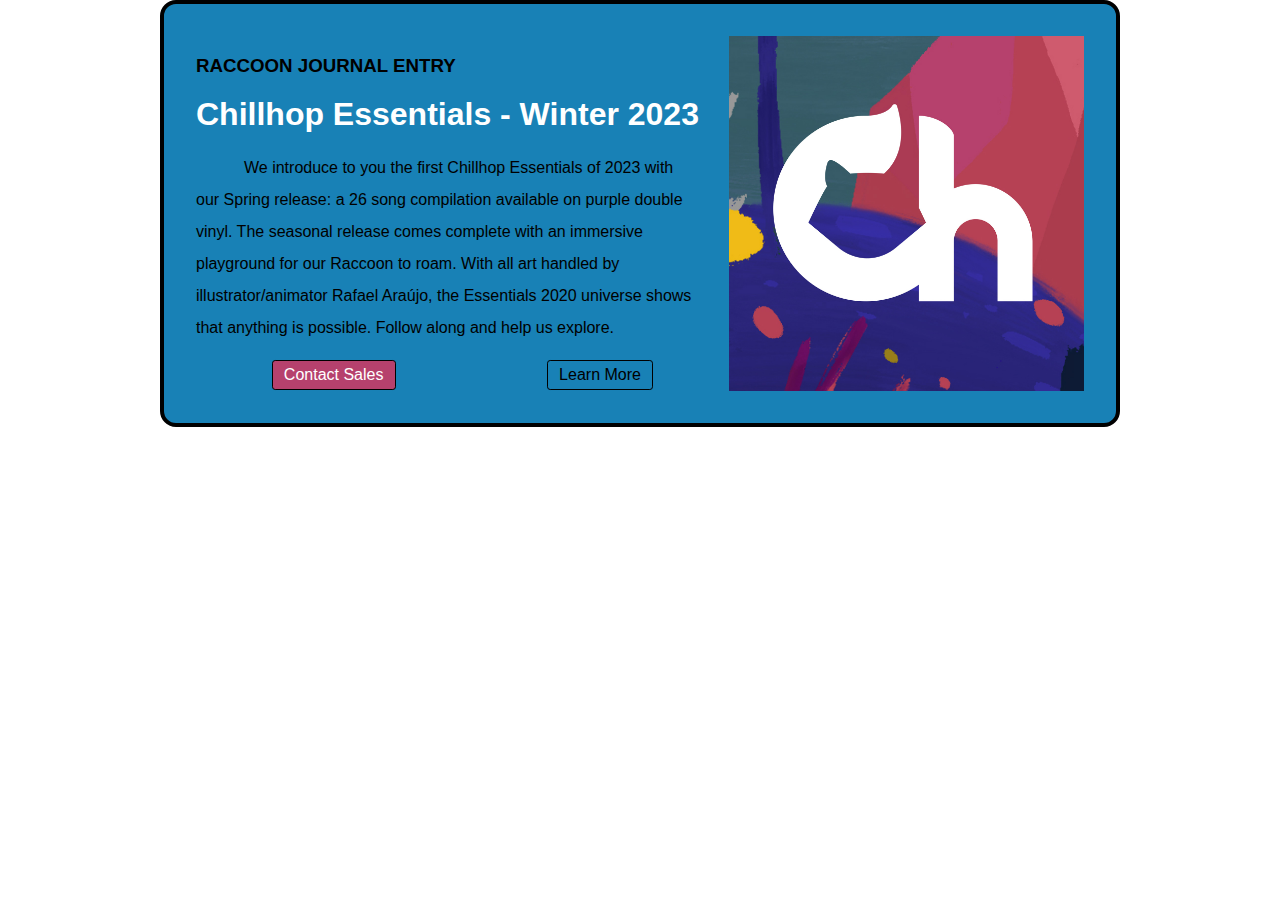
<file: 01.Chillhop_Resources/index.html>
<!DOCTYPE html>
<html lang="en">
<head>
    <meta charset="UTF-8">
    <meta name="viewport" content="width=device-width, initial-scale=1.0">
    <title>Chillhop</title>
    <link rel="stylesheet" href="styles.css">
</head>
<body>
    <div class="container">
        <div class="text-content">
            <h3>Raccoon Journal Entry</h3>
            <h1>Chillhop Essentials - Winter 2023</h1>
            <p>We introduce to you the first Chillhop Essentials of 2023 with our Spring release: a 26 song compilation available on purple double vinyl. The seasonal release comes complete with an immersive playground for our Raccoon to roam. With all art handled by illustrator/animator Rafael Araújo, the Essentials 2020 universe shows that anything is possible. Follow along and help us explore.</p>
            <div class="buttons-section">
                <a href="#" class="first-button">Contact Sales</a>
                <a href="#" class="second-button">Learn More</a>
            </div>
        </div>
        <div class="media-container">
            <img src="image/img.jpg" alt="" class="media-content">
        </div>
    </div>
</body>
</html>
</file>
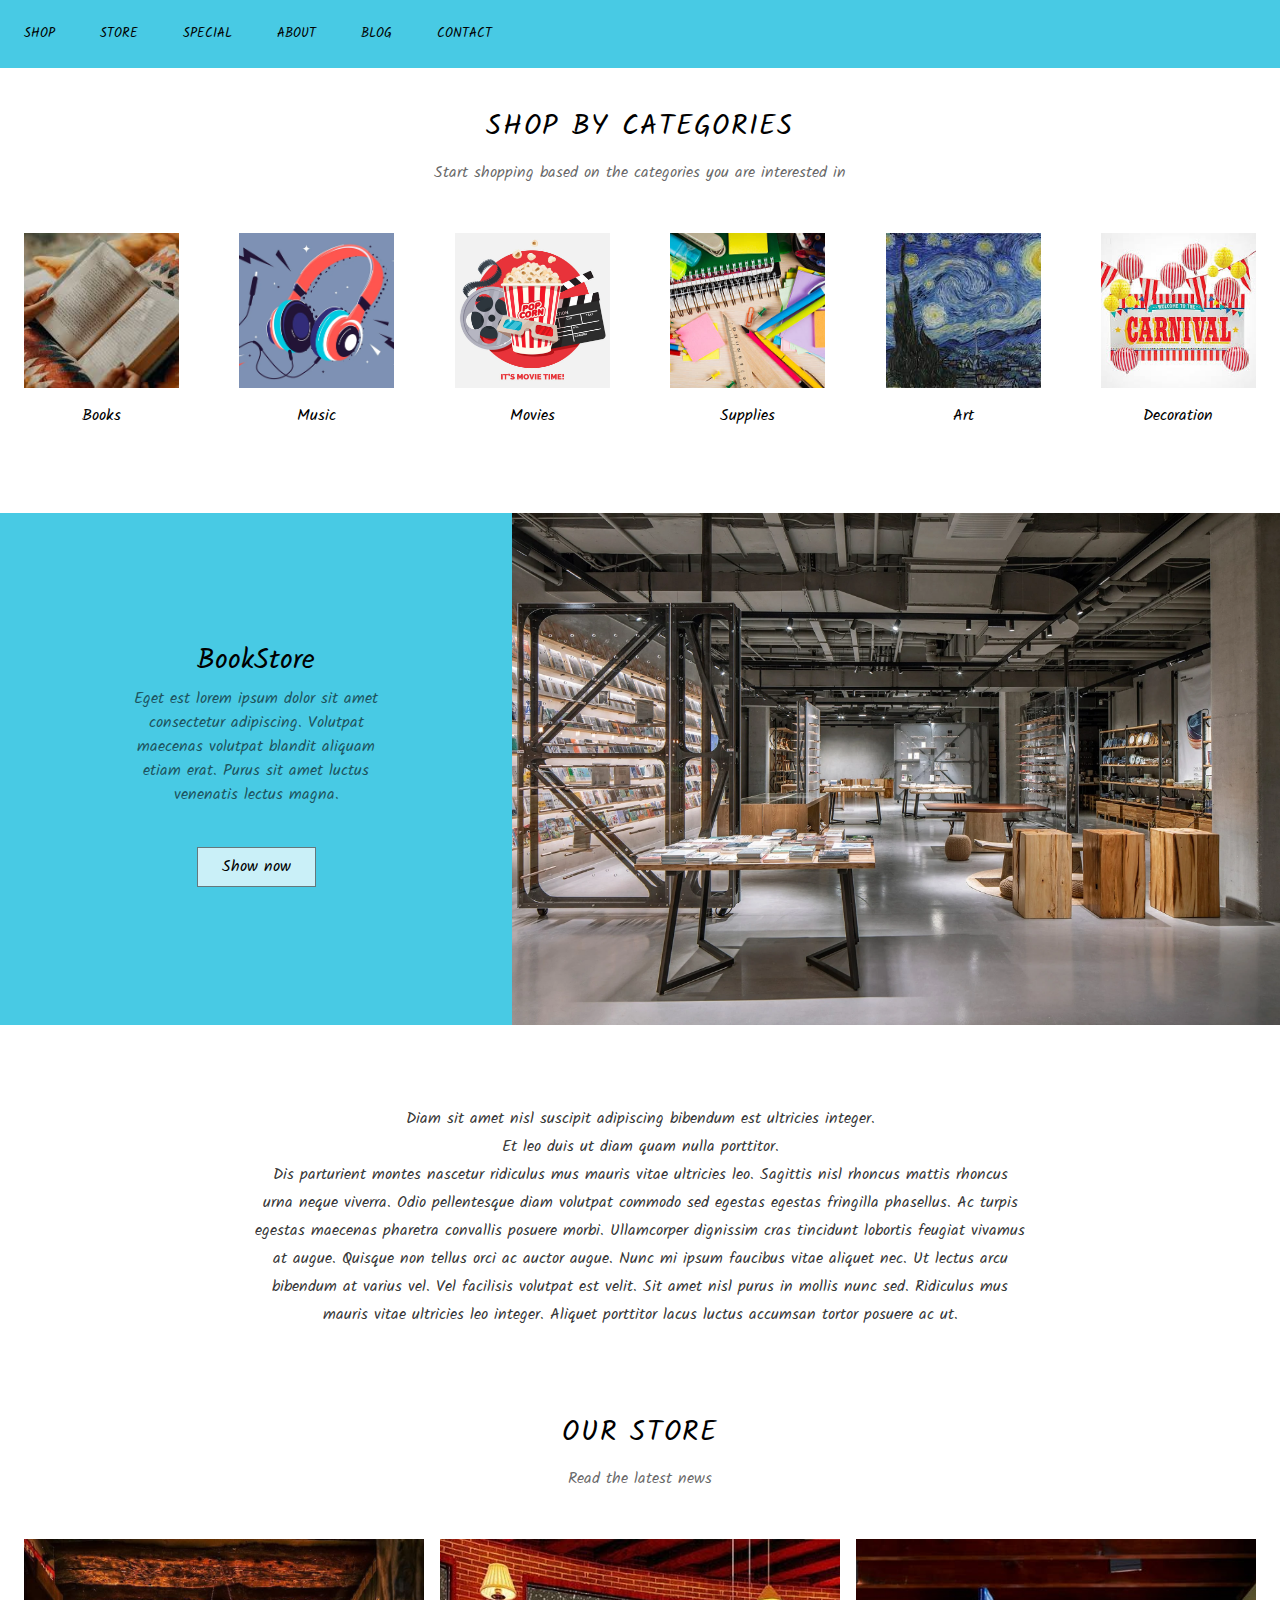
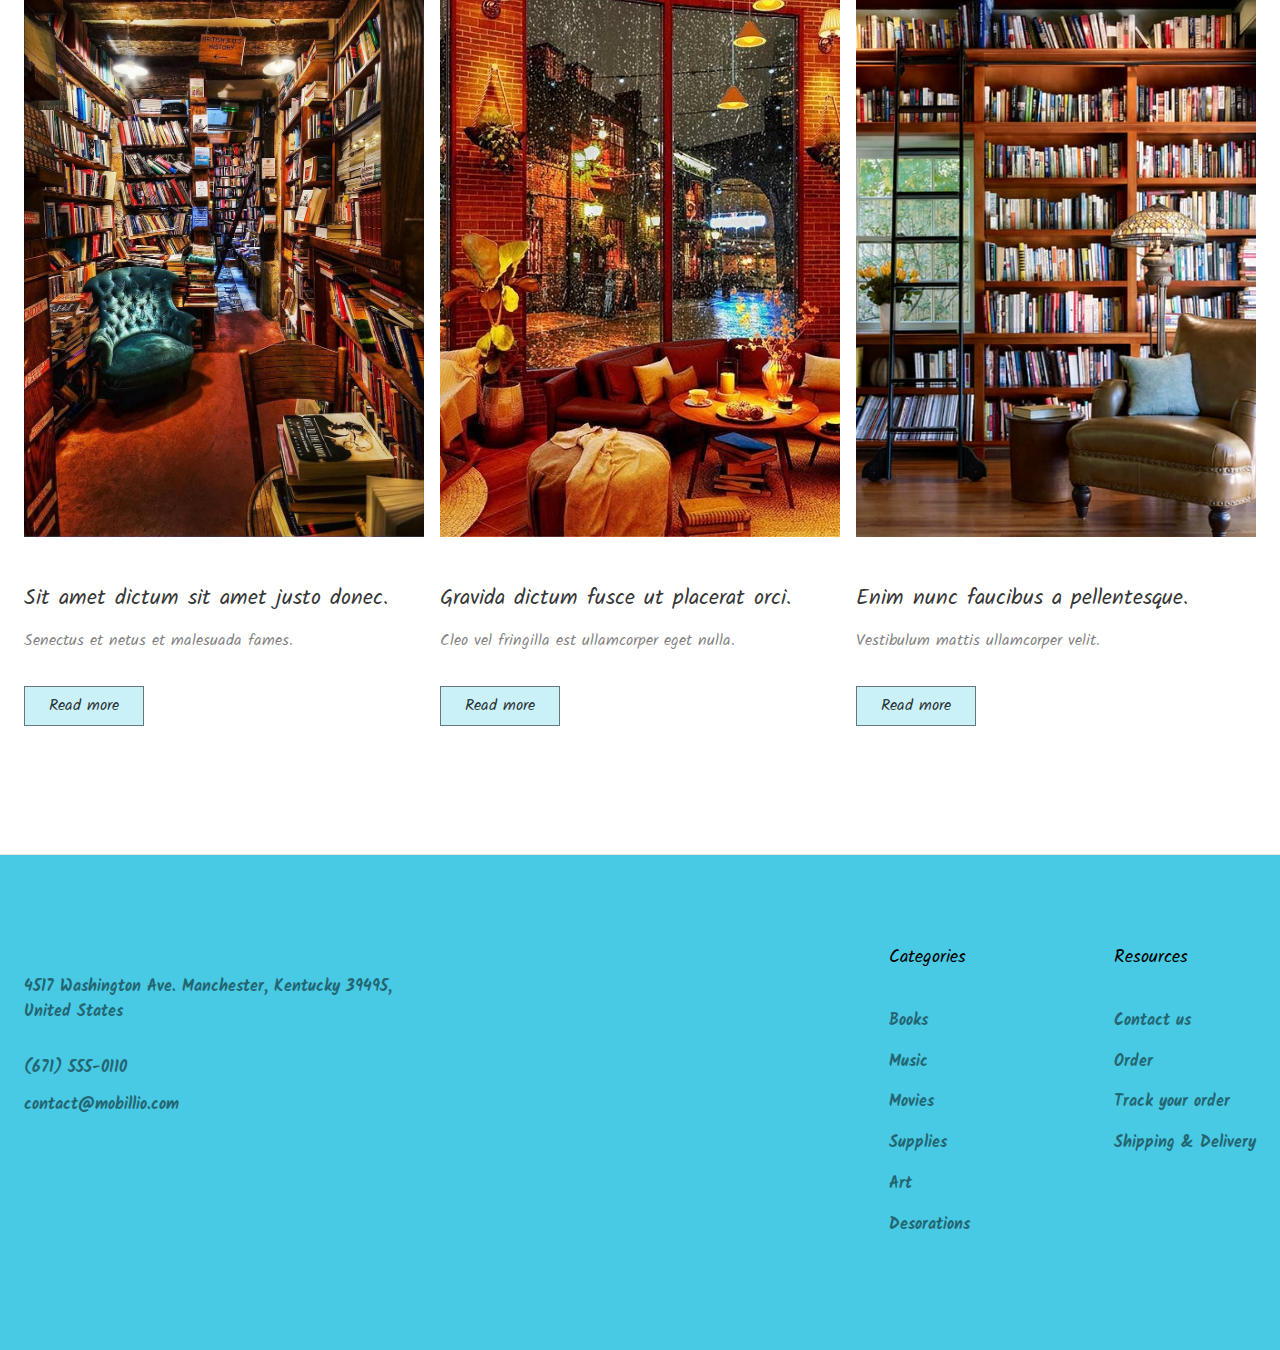
<file: 02.BookStore_Resources/index.html>
<!DOCTYPE html>
<html lang="en">

<head>
  <title>Mobillio Online Store</title>
  <meta name="viewport" content="width=device-width, initial-scale=1.0" />
  <meta charset="utf-8" />
  <link rel="stylesheet" href="./style.css" />
  <link rel="stylesheet" href="./responsive.css" />
</head>

<body>
  <div>
    <div class="home-container">
      <div class="home-navbar">
        <header data-role="Header" class="home-header max-width-container">
          <div class="home-navbar1">
            <div class="home-middle">
              <div class="home-left">
                <span class="navbar-link">SHOP</span>
                <span class="navbar-link">STORE</span>
                <span class="navbar-link">SPECIAL</span>
                <span class="navbar-link">ABOUT</span>
                <span class="navbar-link">BLOG</span>
                <span class="navbar-link">CONTACT</span>
              </div>
            </div>
          </div>
        </header>
      </div>
      <div class="home-main">
        <div class="section-container column">
          <div class="max-width-container">
            <div class="section-heading-section-heading">
              <h1 class="section-heading-text Heading-2">
                <span>SHOP BY CATEGORIES</span>
              </h1>
              <span class="section-heading-text1">
                <span>
                  Start shopping based on the categories you are interested in
                </span>
              </span>
            </div>
            <div class="home-cards-container">
              <div class="category-card-category-card">
                <img alt="image" src="./images/books.jpg" class="category-card-image" />
                <span class="category-card-text"><span>Books</span></span>
              </div>
              <div class="category-card-category-card">
                <img alt="image" src="./images/music.jpg" class="category-card-image" />
                <span class="category-card-text"><span>Music</span></span>
              </div>
              <div class="category-card-category-card">
                <img alt="image" src="./images/movie.jpg" class="category-card-image" />
                <span class="category-card-text"><span>Movies</span></span>
              </div>
              <div class="category-card-category-card">
                <img alt="image" src="./images/supplies.jpg" class="category-card-image" />
                <span class="category-card-text"><span>Supplies</span></span>
              </div>
              <div class="category-card-category-card">
                <img alt="image" src="./images/art.jpg" class="category-card-image" />
                <span class="category-card-text"><span>Art</span></span>
              </div>
              <div class="category-card-category-card">
                <img alt="image" src="./images/decoration.jpg" class="category-card-image" />
                <span class="category-card-text">
                  <span>Decoration</span>
                </span>
              </div>
            </div>
          </div>
        </div>
        <div class="home-full-width-banner section-container">
          <div class="home-left4">
            <div class="home-content">
              <span class="home-text29">BookStore</span>
              <span class="home-text30">
                Eget est lorem ipsum dolor sit amet consectetur adipiscing. Volutpat maecenas volutpat blandit aliquam etiam erat. Purus sit amet luctus venenatis lectus magna.
              </span>
            </div>
            <div class="home-btn button">
              <span class="home-text31">Show now</span>
            </div>
          </div>
          <img alt="Rectangle13271410" src="./images/bookstore.jpg" class="home-image6" />
        </div>
        <div class="home-container06 max-width-container">
          <div class="home-container07">
            <span class="home-text23">
              <span>
                Diam sit amet nisl suscipit adipiscing bibendum est ultricies integer.
              </span>
              <br />
              <span>Et leo duis ut diam quam nulla porttitor.</span>
              <br />
              <span>
                Dis parturient montes nascetur ridiculus mus mauris vitae ultricies leo. Sagittis nisl rhoncus mattis
                rhoncus urna neque viverra. Odio pellentesque diam volutpat commodo sed egestas egestas fringilla
                phasellus. Ac turpis egestas maecenas pharetra convallis posuere morbi. Ullamcorper dignissim cras
                tincidunt lobortis feugiat vivamus at augue. Quisque non tellus orci ac auctor augue. Nunc mi ipsum
                faucibus vitae aliquet nec. Ut lectus arcu bibendum at varius vel. Vel facilisis volutpat est velit. Sit
                amet nisl purus in mollis nunc sed. Ridiculus mus mauris vitae ultricies leo integer. Aliquet porttitor
                lacus luctus accumsan tortor posuere ac ut.
              </span>
            </span>
          </div>
        </div>
        <div class="section-container">
          <div class="max-width-container">
            <div class="section-heading-section-heading section-heading-root-class-name">
              <h1 class="section-heading-text Heading-2">
                <span>Our store</span>
              </h1>
              <span class="section-heading-text1">
                <span>
                  Read the latest news
                </span>
              </span>
            </div>
            <div class="home-container08">
              <div class="blog-post-card-blog-post-card blog-post-card-root-class-name">
                <img alt="image" src="./images/bookstore1.jpg" class="blog-post-card-image" />
                <div class="blog-post-card-container">
                  <span class="blog-post-card-text">
                    <span>Sit amet dictum sit amet justo donec.</span>
                  </span>
                  <span class="blog-post-card-text1">
                    <span>
                      Senectus et netus et malesuada fames.
                    </span>
                  </span>
                  <a href="#" class="button">
                    Read more
                  </a>
                </div>
              </div>
              <div class="blog-post-card-blog-post-card">
                <img alt="image" src="./images/bookstore2.jpg" class="blog-post-card-image" />
                <div class="blog-post-card-container">
                  <span class="blog-post-card-text">
                    <span>Gravida dictum fusce ut placerat orci.</span>
                  </span>
                  <span class="blog-post-card-text1">
                    <span>
                      Cleo vel fringilla est ullamcorper eget nulla.
                    </span>
                  </span>
                  <a href="#" class="button">
                    Read more
                  </a>
                </div>
              </div>
              <div class="blog-post-card-blog-post-card">
                <img alt="image" src="./images/bookstore3.jpg" class="blog-post-card-image" />
                <div class="blog-post-card-container">
                  <span class="blog-post-card-text">
                    <span>Enim nunc faucibus a pellentesque.</span>
                  </span>
                  <span class="blog-post-card-text1">
                    <span>
                      Vestibulum mattis ullamcorper velit.
                    </span>
                  </span>
                  <a href="#" class="button">
                    Read more
                  </a>
                </div>
              </div>
            </div>
          </div>
        </div>
      </div>
      <div class="home-footer">
        <div class="max-width-container">
          <footer class="home-footer1">
            <div class="home-container09">
              <span class="home-text33">
                <span>4517 Washington Ave. Manchester, Kentucky 39495,</span>
                <br />
                <span>United States</span>
              </span>
              <span class="home-text36">(671) 555-0110</span>
              <span class="home-text37">contact@mobillio.com</span>
            </div>
            <div class="home-links-container">
              <div class="home-container10">
                <span class="home-text38">Categories</span>
                <a href="#" class="home-text39">Books</a>
                <a href="#" class="home-text40">Music</a>
                <a href="#" class="home-text41">Movies</a>
                <a href="#" class="home-text42">Supplies</a>
                <a href="#" class="home-text43">Art</a>
                <a href="#" class="home-text46">Desorations</a>
              </div>
              <div class="home-container12">
                <span class="home-text51">Resources</span>
                <a href="#" class="home-text52">Contact us</a>
                <a href="#" class="home-text53">Order</a>
                <a href="#" class="home-text54">Track your order</a>
                <a href="#" class="home-text55">Shipping &amp; Delivery</a>
              </div>
            </div>
          </footer>
        </div>
      </div>
    </div>
  </div>
</body>

</html>
</file>
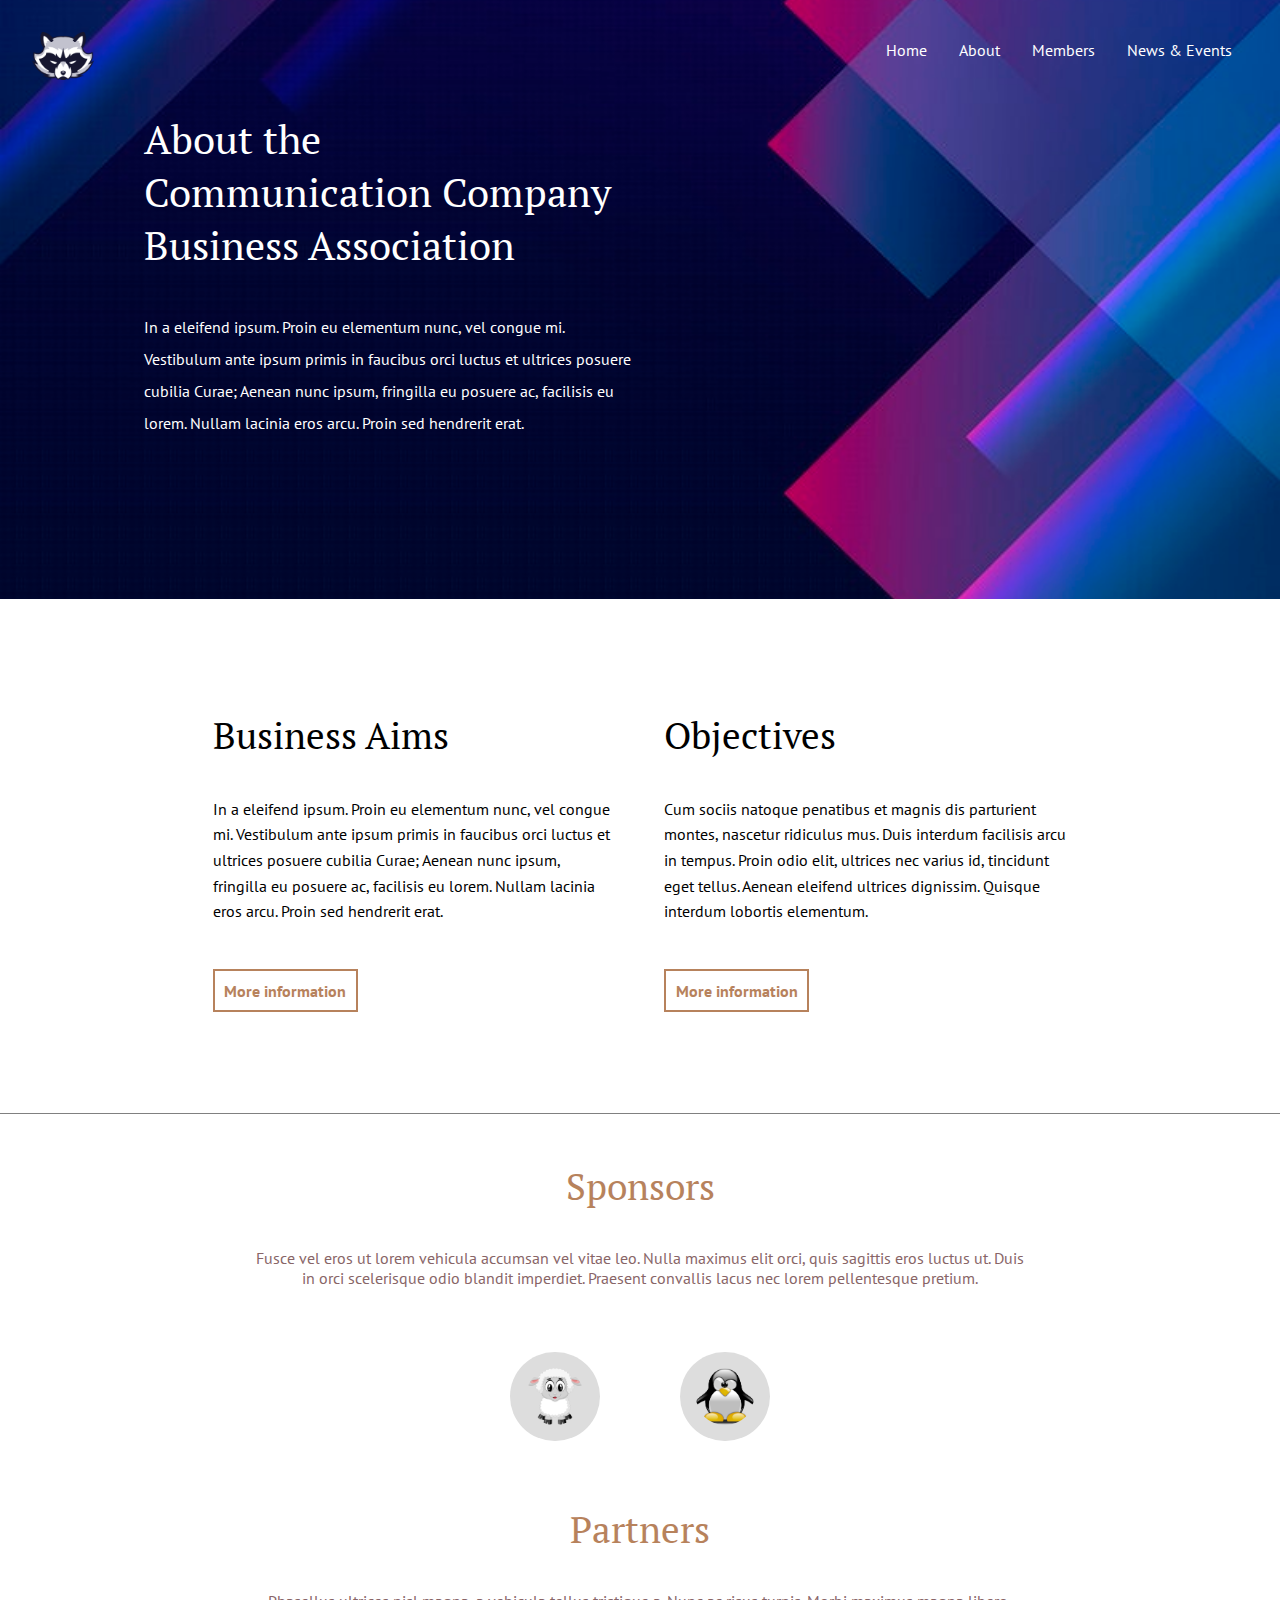
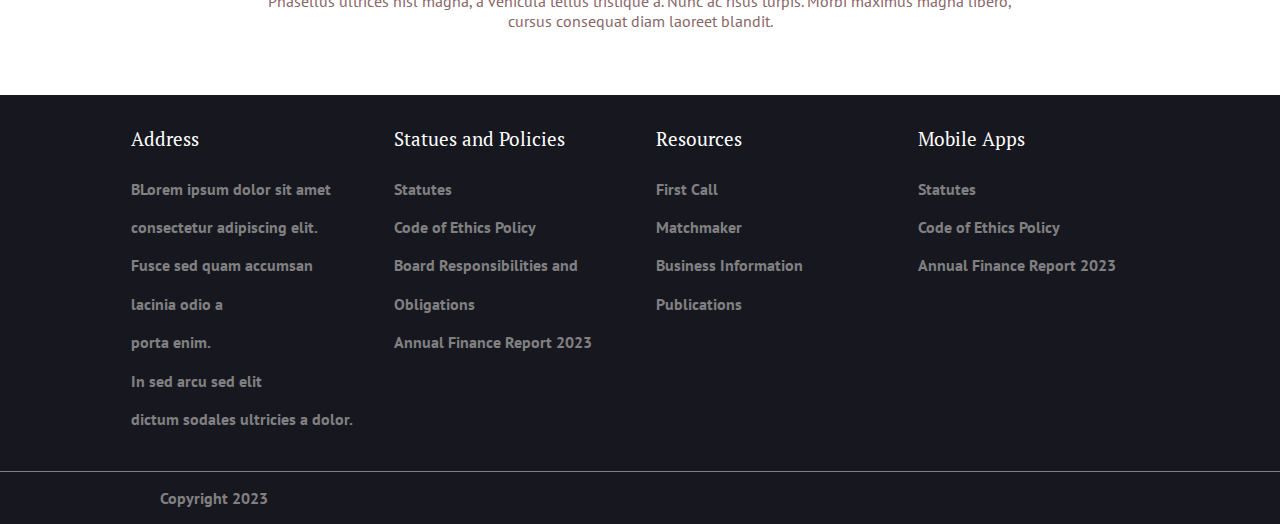
<file: 03.Business_Resources/index.html>
<!DOCTYPE html>
<html lang="en">
<head>
    <meta charset="UTF-8">
    <meta name="viewport" content="width=device-width, initial-scale=1.0">
    <title>Business</title>
    <link rel="stylesheet" href="styles.css">
</head>
<body>
    <header class="site-header">
        <div class="top-logo-nav">
            <a href="#" class="logo"><img src="images/logo.webp" alt=""></a>
            <nav class="site-nav">
                <ul>
                    <li><a href="#">Home</a></li>
                    <li><a href="#">About</a></li>
                    <li><a href="#">Members</a></li>
                    <li><a href="#">News & Events</a></li>
                </ul>
            </nav>
        </div>
        <div class="header-text">
            <h1>About the <br>Communication Company <br>Business Association</h1>
            <p>In a eleifend ipsum. Proin eu elementum nunc, vel congue mi. Vestibulum ante ipsum primis in faucibus orci luctus et ultrices posuere cubilia Curae; Aenean nunc ipsum, fringilla eu posuere ac, facilisis eu lorem. Nullam lacinia eros arcu. Proin sed hendrerit erat.</p>
        </div>
    </header>

    <main class="site-main">
        <section class="additional-info">
            <div>
                <h2>Business Aims</h2>
                <p>In a eleifend ipsum. Proin eu elementum nunc, vel congue mi. Vestibulum ante ipsum primis in faucibus orci luctus et ultrices posuere cubilia Curae; Aenean nunc ipsum, fringilla eu posuere ac, facilisis eu lorem. Nullam lacinia eros arcu. Proin sed hendrerit erat.</p>
                <a href="#" class="more-info">More information</a>
            </div>
            <div>
                <h2>Objectives</h2>
                <p>Cum sociis natoque penatibus et magnis dis parturient montes, nascetur ridiculus mus. Duis interdum facilisis arcu in tempus. Proin odio elit, ultrices nec varius id, tincidunt eget tellus. Aenean eleifend ultrices dignissim. Quisque interdum lobortis elementum.</p>
                <a href="#" class="more-info">More information</a>
            </div>
        </section>

        <section class="sponsors-partners">
            <div class="sponsors">
                <h2>Sponsors</h2>
                <p>Fusce vel eros ut lorem vehicula accumsan vel vitae leo. Nulla maximus elit orci, quis sagittis eros luctus ut. Duis in orci scelerisque odio blandit imperdiet. Praesent convallis lacus nec lorem pellentesque pretium.</p>
            </div>
            <div class="media">
                <img src="images/sponsor1.webp" alt="">
                <img src="images/sponsor2.webp" alt="">
            </div>
            <div class="partners">
                <h2>Partners</h2>
                <p>Phasellus ultrices nisl magna, a vehicula tellus tristique a. Nunc ac risus turpis. Morbi maximus magna libero, cursus consequat diam laoreet blandit.</p>
            </div>
        </section>
    </main>

    <footer class="site-footer">
        <section class="footer-info">
            <div>
                <h3>Address</h3>
                <p>BLorem ipsum dolor sit amet <br>
                    consectetur adipiscing elit. <br>
                    Fusce sed quam accumsan <br>
                    lacinia odio a <br>
                    porta enim. <br>
                    In sed arcu sed elit <br>
                    dictum sodales ultricies a dolor.</p>
            </div>
            <div>
                <h3>Statues and Policies</h3>
                <ul class="footer-list">
                    <li><a href="#">Statutes</a></li>
                    <li><a href="#">Code of Ethics Policy</a></li>
                    <li><a href="#">Board Responsibilities and Obligations</a></li>
                    <li><a href="#">Annual Finance Report 2023</a></li>
                </ul>
            </div>
            <div>
                <h3>Resources</h3>
                <ul class="footer-list">
                    <li><a href="#">First Call</a></li>
                    <li><a href="#">Matchmaker</a></li>
                    <li><a href="#">Business Information</a></li>
                    <li><a href="#">Publications</a></li>
                </ul>
            </div>
            <div>
                <h3>Mobile Apps</h3>
                <ul class="footer-list">
                    <li><a href="#">Statutes</a></li>
                    <li><a href="#">Code of Ethics Policy</a></li>
                    <li><a href="#">Annual Finance Report 2023</a></li>
                </ul>
            </div>
        </section>
        <section class="copyright-footer">
            <p>Copyright 2023</p>
        </section>
    </footer>
</body>
</html>
</file>
<file: 01.Chillhop_Resources/styles.css>
* {
    padding: 0;
    margin: 0;
    box-sizing: border-box;
}

body {
    font-family: Helvetica, sans-serif;
    max-width: 60em;
    margin: 0 auto;
}

.container {
    display: flex;
    flex-direction: row;
    flex-wrap: nowrap;
    padding: 2em;
    border: 4px solid #000;
    background-color: #1881B6;
    border-radius: 1em;
}

.text-content {
    flex: 0 0 60%;
}

.buttons-section {
    flex: 0 0 40%;
}

.media-content {
    width: 100%;
    height: auto;
    display: block;
}

.buttons-section {
    padding-top: 1em;
    display: flex;
    flex-direction: row;
    justify-content: space-around;
    padding-left: 0;
}

a {
    text-decoration: none;
    border: 1px solid #000;
    border-radius: 0.2em;
    padding: 0.3em 0.7em;
}

.first-button {
    background-color: #B6416D;
    color: white;
}

.second-button {
    color: black;
}

p {
    padding-right: 2em;
    text-indent: 3em;
    line-height: 2em;
}

h3 {
    padding-top: 1em;
    text-transform: uppercase;
}

h1 {
    color: #fff;
    padding: 0.6em 0;
}
</file>
<file: 02.BookStore_Resources/style.css>
@import url(https://fonts.googleapis.com/css2?family=Kalam);
body {
  font-family: 'Kalam';
  font-weight: 400;
  font-style: normal;
  text-decoration: none;
  text-transform: none;
  letter-spacing: 0.02;
  line-height: 1.55;
  color: #000000;
  background-color: #ffffff;
  margin: 0;
}
* {
  box-sizing: border-box;
  border-width: 0;
  border-style: solid;
}
.section-heading-section-heading {
  display: flex;
  position: relative;
  align-items: center;
  margin-bottom: 48px;
  flex-direction: column;
}
.section-heading-text{
  text-align: center;
  margin-bottom: 16px;
}
.section-heading-text1 {
  color: #00000099;
  text-align: center;
  line-height: 24px;
}
.category-card-category-card {
  flex: 0 0 auto;
  cursor: pointer;
  display: flex;
  position: relative;
  transition: 0.3s;
  align-items: center;
  flex-direction: column;
}
.category-card-image {
  width: 155px;
  height: 155px;
  object-fit: cover;
  margin-bottom: 16px;
  object-position: bottom;
}
.blog-post-card-blog-post-card {
  width: 100%;
  display: flex;
  position: relative;
  max-width: 400px;
  align-self: stretch;
  transition: 0.3s;
  flex-direction: column;
  justify-content: space-between;
}
.blog-post-card-image {
  flex: 1;
  width: 100%;
  object-fit: cover;
}
.blog-post-card-container {
  width: 100%;
  display: flex;
  align-items: flex-start;
  padding-top: 32px;
  padding-right: 8px;
  flex-direction: column;
  padding-bottom: 32px;
  justify-content: space-between;
  background-color: #ffffff;
}
.blog-post-card-text {
  color: #000000cc;
  font-size: 22px;
  font-style: normal;
  margin-top: 16px;
  font-weight: 500;
  line-height: 28px;
  margin-bottom: 16px;
}
.blog-post-card-text1 {
  color: #00000080;
  font-size: 16px;
  font-style: normal;
  margin-bottom: 32px;
}
.home-container {
  width: 100%;
  display: flex;
  min-height: 100vh;
  overflow-x: hidden;
  align-items: center;
  padding-top: 70px;
  flex-direction: column;
}
.home-navbar {
  top: 0;
  width: 100%;
  display: flex;
  z-index: 1000;
  position: fixed;
  align-items: center;
  flex-direction: column;
  background-color: #48cae4;
}
.home-header {
  padding-top: 24px;
  flex-direction: row;
  padding-bottom: 24px;
  justify-content: space-between;
}
.home-navbar1 {
  width: 100%;
  display: flex;
  position: relative;
  align-items: center;
  justify-content: space-between;
}
.home-middle {
  display: flex;
  position: relative;
  box-sizing: border-box;
  align-items: center;
  flex-shrink: 1;
  border-color: transparent;
  justify-content: center;
}
.home-left {
  display: flex;
  grid-gap: 45px;
  position: relative;
  align-items: flex-start;
}
.home-nav {
  display: flex;
  align-items: flex-start;
  flex-direction: column;
}
.home-main {
  flex: 0 0 auto;
  width: 100%;
  display: flex;
  align-items: center;
  flex-direction: column;
  padding-bottom: 96px;
}
.home-cards-container {
  flex: 0 0 auto;
  width: 100%;
  display: flex;
  grid-gap: 32px;
  flex-wrap: wrap;
  align-items: flex-start;
  margin-bottom: 64px;
  flex-direction: row;
  justify-content: space-between;
}
.home-container06 {
  flex: 0 0 auto;
  display: flex;
  align-items: center;
  flex-direction: column;
}
.home-container07 {
  width: 100%;
  display: flex;
  position: relative;
  max-width: 770px;
  box-sizing: border-box;
  margin-top: 80px;
  align-items: center;
  flex-shrink: 1;
  border-color: transparent;
  flex-direction: column;
}
.home-text23 {
  color: #000000cc;
  width: 100%;
  height: auto;
  font-size: 16px;
  align-self: auto;
  font-style: normal;
  text-align: center;
  font-weight: 400px;
  line-height: 175%;
  font-stretch: normal;
  margin-bottom: 48px;
  text-decoration: none;
}
.home-full-width-banner {
  width: 100%;
  display: flex;
  align-items: stretch;
  padding-top: 64px;
  justify-content: center;
}
.home-left4 {
  flex: 1;
  display: flex;
  align-self: stretch;
  align-items: center;
  border-color: transparent;
  flex-direction: column;
  justify-content: center;
  background-color: #48cae4;
}
.home-content {
  margin: 0 0 40px 0;
  display: flex;
  position: relative;
  box-sizing: border-box;
  align-items: center;
  flex-shrink: 1;
  border-color: transparent;
  flex-direction: column;
}
.home-text29 {
  color: rgba(0, 0, 0, 1);
  height: auto;
  margin: 0 0 16px 0;
  font-size: 28px;
  align-self: auto;
  font-style: normal;
  text-align: left;
  font-weight: 500px;
  line-height: 20px;
  font-stretch: normal;
  text-decoration: none;
}
.home-text30 {
  color: rgba(0, 0, 0, 0.6000000238418579);
  width: 267px;
  height: auto;
  font-size: 16px;
  align-self: auto;
  font-style: normal;
  text-align: center;
  font-weight: 400px;
  line-height: 24px;
  font-stretch: normal;
  text-decoration: none;
}
.home-btn {
  cursor: pointer;
  display: flex;
  padding: 16px 24px;
  position: relative;
  box-sizing: border-box;
  transition: 0.3s;
  align-items: flex-start;
  flex-shrink: 1;
  border-color: rgba(0, 0, 0, 1);
  border-style: solid;
  border-width: 1px;
  background-color: #caf0f8;
}
.home-text31 {
  color: rgba(0, 0, 0, 1);
  height: auto;
  font-size: 16px;
  align-self: auto;
  font-style: normal;
  text-align: left;
  font-weight: 500px;
  line-height: 14px;
  font-stretch: normal;
  text-decoration: none;
}
.home-image6 {
  width: 60%;
  position: relative;
  box-sizing: border-box;
  object-fit: cover;
  border-color: transparent;
}
.home-container08 {
  flex: 0 0 auto;
  width: 100%;
  display: flex;
  flex-wrap: wrap;
  align-items: center;
  flex-direction: row;
  justify-content: space-between;
}
.home-footer {
  flex: 0 0 auto;
  width: 100%;
  display: flex;
  align-items: center;
  border-color: #e5e5e5ff;
  border-width: 1px;
  flex-direction: column;
  border-left-width: 0px;
  border-right-width: 0px;
  border-bottom-width: 0px;
  background-color: #48cae4;
  color:black;
  font-weight: bold;
}
.home-footer1 {
  width: 100%;
  display: flex;
  max-width: 1328px;
  align-items: flex-start;
  padding-top: 96px;
  flex-direction: row;
  padding-bottom: 96px;
  justify-content: space-between;
}
.home-container09 {
  display: flex;
  max-width: 1328px;
  align-items: flex-start;
  flex-direction: column;
}
.home-text33 {
  color: #00000080;
  margin-top: 24px;
}
.home-text36 {
  color: #00000080;
  margin-top: 32px;
}
.home-text37 {
  color: #00000080;
  margin-top: 12px;
}
.home-links-container {
  display: flex;
  grid-gap: 48px;
  align-items: flex-start;
  flex-direction: row;
  justify-content: space-between;
}
.home-container10, .home-container11 {
  flex: 0 0 auto;
  display: flex;
  align-items: flex-start;
  margin-right: 96px;
  flex-direction: column;
  justify-content: flex-start;
}
.home-text38, .home-text45, .home-text51 {
  font-size: 18px;
  font-style: normal;
  font-weight: 500;
  line-height: 14px;
  margin-bottom: 44px;
}
.home-text39, .home-text40, .home-text41, .home-text42, .home-text43, .home-text44, .home-text46, .home-text50, .home-text52, .home-text53, .home-text54, .home-text55{
  color: #00000080;
  text-decoration: none;
  margin-bottom: 16px;
}
.home-container12 {
  flex: 0 0 auto;
  display: flex;
  align-items: flex-start;
  flex-direction: column;
  justify-content: flex-start;
}
.button {
  color: #000000cc;
  cursor: pointer;
  display: flex;
  padding: 0.5rem 1rem;
  position: relative;
  box-sizing: border-box;
  font-style: normal;
  transition: 0.3s;
  align-items: flex-start;
  flex-shrink: 1;
  font-weight: 500;
  line-height: 14px;
  padding-top: 12px;
  border-color: #00000080;
  border-style: solid;
  border-width: 1px;
  padding-left: 24px;
  border-radius: 0px;
  padding-right: 24px;
  padding-bottom: 12px;
  text-decoration: none;
  background-color: #caf0f8;
}
.section-container {
  width: 100%;
  display: flex;
  align-items: center;
  padding-top: 20px;
  justify-content: center;
}
.max-width-container {
  width: 100%;
  display: flex;
  max-width: 1328px;
  align-items: center;
  padding-left: 24px;
  padding-right: 24px;
  flex-direction: column;
}
.column {
  display: flex;
  flex-direction: column;
}
.navbar-link {
  color: rgba(0, 0, 0, 1);
  cursor: pointer;
  height: auto;
  font-size: 13px;
  text-align: left;
  transition: 0.3s;
  font-weight: 500;
  text-decoration: none;
}
.Content {
  font-size: 16px;
  font-weight: 400;
  letter-spacing: 0.02;
  text-transform: none;
  text-decoration: none;
}
.Heading-2 {
  font-size: 28px;
  font-weight: 500;
  line-height: 36px;
  letter-spacing: 0.06em;
  text-transform: uppercase;
  text-decoration: none;
}
</file>
<file: 02.BookStore_Resources/responsive.css>
@media (max-width: 600px) {

    .home-navbar1 {
        display: none;
    }

    .max-width-container {
        justify-self: center;
        padding-left: 0.3em;
        padding-right: 0.3em;
    }

    .Heading-2 {
        font-size: 1.3em;
    }

    .section-heading-text1 {
        padding-left: 2em;
        padding-right: 2em;
        font-size: 0.9em;
    }

    .home-cards-container {
        gap: 0.3em;
        justify-content: space-between;
    }

    .home-container06 {
        padding-left: 0.6em;
        padding-right: 0.6em;
    }

    .category-card-category-card  {
        flex: 0 0 49%;
    }

    .category-card-image {
        width: 100%;
        height: 100%;
        aspect-ratio: 1/1;
    }

    .home-full-width-banner {
        flex-direction: column;
    }

    .home-left4 {
        padding-top: 1.5em;
        padding-bottom: 1.5em;
    }

    .home-content {
        margin-bottom: 1em;
    }

    .home-text29 {
        font-size: 1.5em;
    }

    .home-text30 {
        width: 100%;
        font-size: 0.8em;
        padding-left: 1em;
        padding-right: 1em;
    }

    .home-image6 {
        width: 100%;
    }

    .home-text23 {
        font-size: 0.9em;
    }

    .blog-post-card-image {
        display: block;
        width: 100%;
        height: auto;
        object-fit: fill;
    }

    .blog-post-card-blog-post-card {
        max-width: 100%;
    }

    .blog-post-card-text {
        margin-top: 0.8em;
        margin-bottom: 0.8em;
        font-size: 1.1em;
    }

    .blog-post-card-text1 {
        font-size: 0.9em;
        margin-bottom: 1.3em;
    }

    .blog-post-card-container {
        padding-top: 1em;
        padding-bottom: 2em;
    }

    .button {
        padding: 0.5em 1em;
        line-height: 1em;
    }

    .home-text31 {
        font-size: 1em;
    }

    .home-footer1 {
        flex-direction: column-reverse;
        padding-top: 4em;
        padding-bottom: 4em;
        max-width: none;
    }

    .home-links-container {
        flex-direction: column;
        grid-gap: 3em;
    }

    .home-container10, .home-container11, .home-container12 {
        padding-left: 2em;
        margin-right: 0;
    }

    .home-text38, .home-text45, .home-text51 {
        font-size: 1.4em;
        line-height: normal;
        margin-bottom: 2em;
    }

    .home-container12 {
        margin-bottom: 3.5em;
    }

    .home-text39, .home-text40, .home-text41, .home-text42, .home-text43, .home-text44, .home-text46, .home-text50, .home-text52, .home-text53, .home-text54, .home-text55 {
        margin-bottom: 1em;
        font-size: 1em;
    }

    .home-container09 {
        max-width: none;
        padding-left: 2em;
    }

}
</file>
<file: 03.Business_Resources/styles.css>
@import url('https://fonts.googleapis.com/css?family=PT+Serif');
@import url('https://fonts.googleapis.com/css?family=PT+Sans:400,700');

* {
    padding: 0;
    margin: 0;
    box-sizing: border-box;
}

html {
    font-family: 'PT Sans', sans-serif;
}

h1, h2, h3, h4, h5, h6 {
    font-family: 'PT Serif', serif;
    font-weight: normal;
}

h1 {
    font-size: 2.5em;
}

h2 {
    font-size: 2.3em;
}

body {
    display: flex;
    flex-direction: column;
}

.site-header {
    display: flex;
    flex-direction: column;
    background-image: url(images/background.jpg);
    background-repeat: no-repeat;
    background-size: cover;
    background-position: center;
    padding: 2em;
    padding-bottom: 10em;
}

.top-logo-nav {
    display: flex;
    flex-direction: row;
    justify-content: space-between;
}

.header-text {
    padding-top: 2em;
    padding-left: 7em;
    color: white;
    width: 50%;
}

.header-text h1 {
    margin-bottom: 1em;
}

.header-text p {
    line-height: 2em;
}

.site-nav ul {
    list-style: none;
    display: flex;
    flex-direction: row;
}

.site-nav ul li {
    padding: 0.5em 1em;
}

.site-nav ul li a {
    text-decoration: none;
    color: white;
}

.logo {
    display: block;
    height: 3em;
    width: auto;
}

.logo img {
    width: 100%;
    height: 100%;

}

img {
    display: block;
    width: 100%;
    height: auto;
}

.additional-info {
    display: flex;
    flex-direction: row;
    justify-content: center;
    gap: 3em;
    padding: 7em 4em;
    border-bottom: 1px solid gray;
}

.additional-info div {
    width: 35%;
}

.additional-info div h2{
    padding-bottom: 1em;
}

.additional-info div p {
    line-height: 1.6em;
    padding-bottom: 3.5em;
}

.additional-info div a {
    padding: 0.6em;
    color: #B7825C;
    border: 2px solid #B7825C;
    font-weight: bold;
    text-decoration: none;
}

.sponsors-partners {
    padding-top: 3em;
    padding-bottom: 3em;
    display: flex;
    flex-direction: column;
    justify-content: center;
}

.sponsors {
    display: flex;
    flex-direction: column;
    justify-content: center;
}

.sponsors h2, .partners h2{
    text-align: center;
    padding-bottom: 1em;
    color: #B7825C
}

.sponsors p, .partners p {
    text-align: center;
    padding-bottom: 1em;
    width: 60%;
    margin: 0 auto;
    color: #886567;
}

.media {
    padding-top: 3em;
    padding-bottom: 4em;
    display: flex;
    flex-direction: row;
    justify-content: center;
    gap: 5em;
}

.media img {
    width: 7%;
    height: auto;
    aspect-ratio: 1/1;
    background-color: #DDDDDD;
    padding: 1em;
    border-radius: 50%;
}

.site-footer {
    padding-top: 2em;
    background-color: #171720;
}

h3 {
    color: white;
    padding-bottom: 1em;
}

.footer-info {
    display: flex;
    flex-direction: row;
    justify-content: center;
    gap: 2em;
    padding-bottom: 2em;
}

.footer-info div {
    flex-basis: 18%;
}

.footer-info div p {
    color: gray;
    font-weight: bold;
    line-height: 2.4em;
}

.footer-info div ul li a {
    color: gray;
    font-weight: bold;
    text-decoration: none;
    line-height: 2.4em;
}

.footer-info div ul {
    list-style: none;
}

.copyright-footer {
    padding-top: 1em;
    padding-bottom: 1em;
    border-top: 1px solid gray;
    color: gray;
    font-weight: bold;
    padding-left: 10em;
}
</file>
